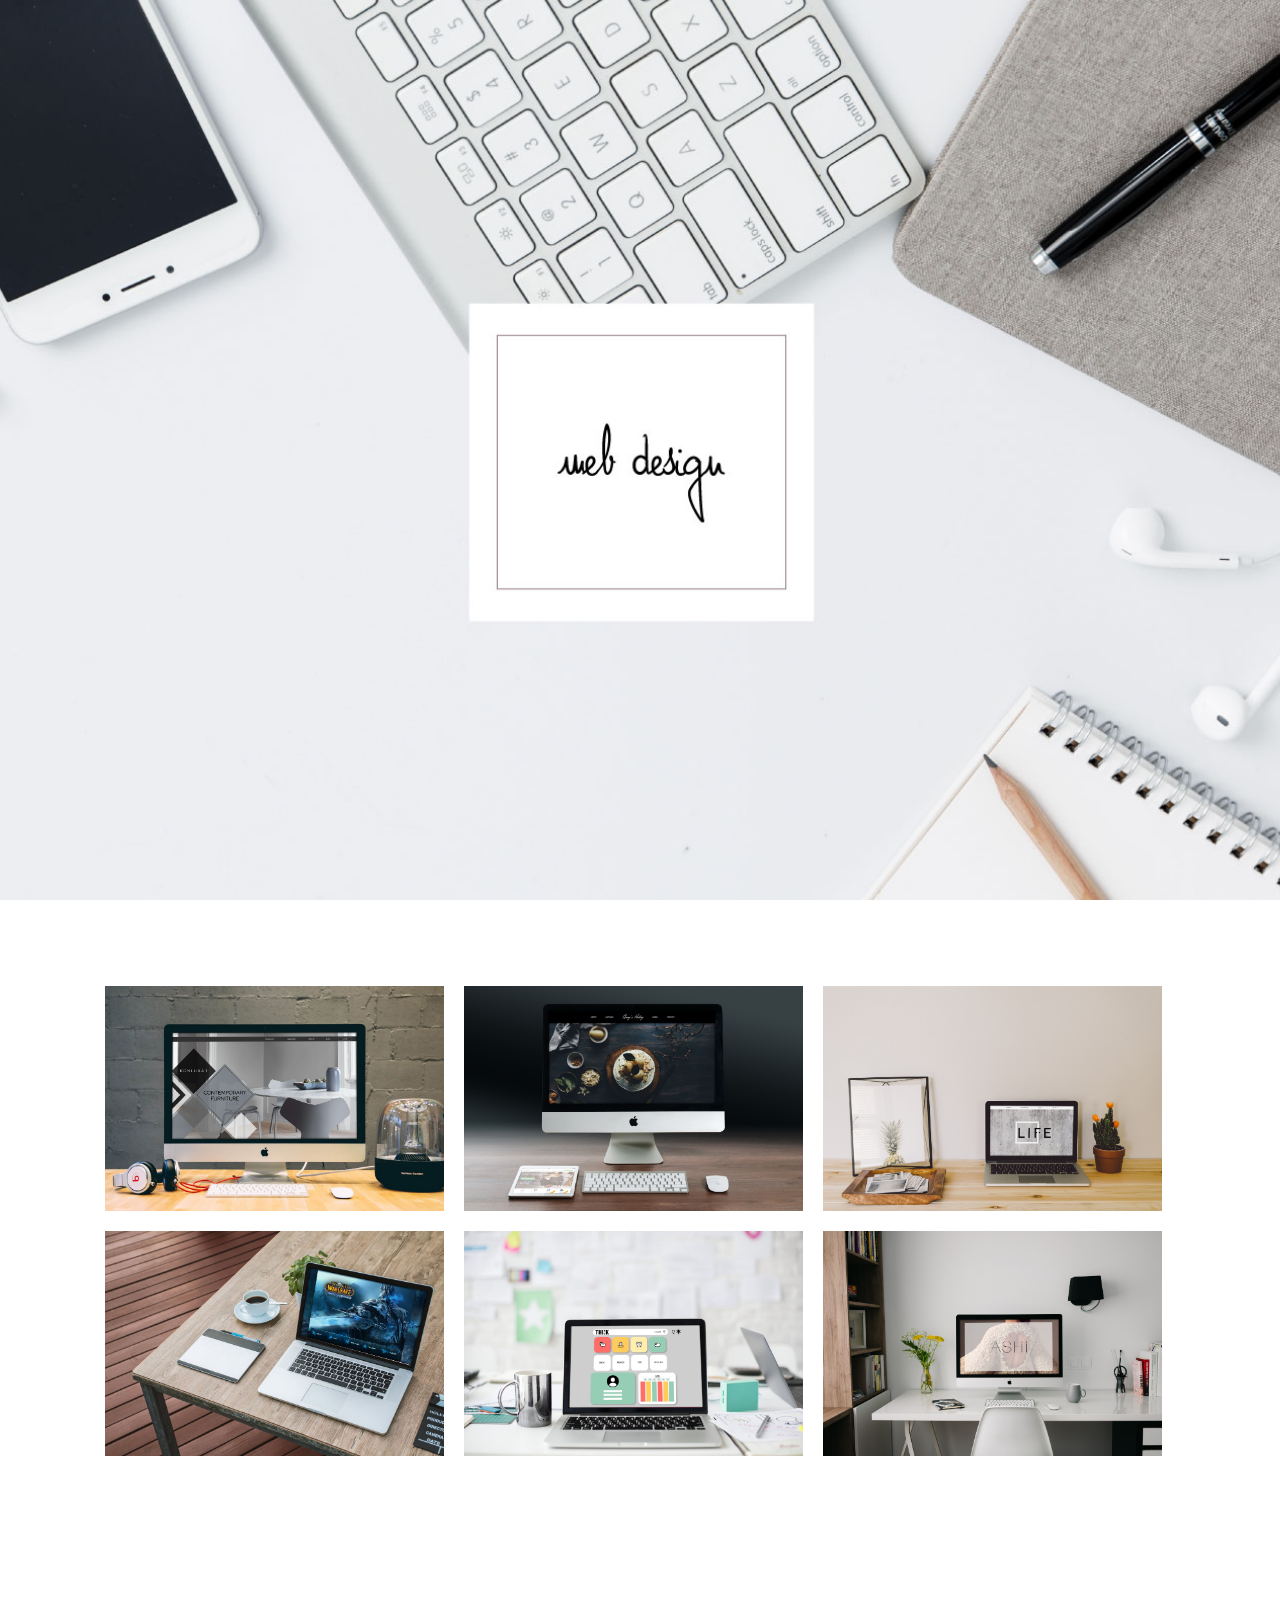
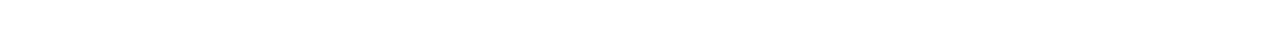
<file: web_design.html>
<!DOCTYPE html>
<html>
<head>
    <meta charset="utf-8">
    <meta http-equiv="X-UA-Compatible" content="IE=edge">
    <meta name="viewport" content="width=device-width, initial-scale=1">

    <meta name="Portfolio" content="Design">
    <meta name="AnneletVanHeerden" content="Web Design">
  <title>WEB DESIGN</title>



<!-- Fonts Link -->
    
    <link href="https://fonts.googleapis.com/css?family=Meddon" rel="stylesheet">
      
      <link href="https://fonts.googleapis.com/css?family=Open+Sans+Condensed:300" rel="stylesheet">

      <!-- CSS Link -->
    
        <link rel="icon" type="image/png" href="img/logo.png" />
    
      <link href="css/web.scss" rel="stylesheet" type="text/scss"> 
      
    <link href="css/web.css" rel="stylesheet" type="text/css">
    
    <link href="css/animate.css" rel="stylesheet" type="text/css">
  
    <!-- HTML5Shiv -->
<script src="https://oss.maxcdn.com/libs/html5shiv/3.7.0/html5shiv.js"></script>
    
</head>
<body>

    <!-- HEADER -->
    
        <header class="main_h">

    <div class="row">
        <a class="logo" href="#"><img src="img/logo.png" class="logo_text"></a>

        <div class="mobile-toggle">
            <span></span>
            <span></span>
            <span></span>
        </div>

        <nav>
            <ul>
                <li><a href="index.html">HOME</a></li>
                <li><a href="index.html#information">ABOUT ME</a></li>
                <li><a href="web_design.html">WEB</a></li>
                <li><a href="print_publishing.html">PRINT</a></li>
                <li><a href="videos.html">VIDEO</a></li>
                <li><a href="index.html#contact">CONTACT</a></li>
            </ul>
        </nav>

    </div>

</header>
    
    <div id="banner"></div>
    
     <!-- GALLERY WITH THUMBNAILS -->

<div id="top"></div>
<section class="gallery">
	<div class="row_2">
		<ul>
			<a href="#" class="close"></a>
			<li>
				<a href="#item01">
					<img src= "img/portfolio/web/thumbnails/bonluxat.jpg" alt="">
				</a>
			</li>

			<li>
				<a href="#item02">
					<img src="img/portfolio/web/thumbnails/bakery.jpg" alt="">
				</a>
			</li>

			<li>
				<a href="#item03">
					<img src="img/portfolio/web/thumbnails/life.jpg" alt="">
				</a>
			</li>
			<li>
				<a class="image" href="#item04">
					<img src="img/portfolio/web/thumbnails/wotlk.jpg" alt="">
				</a>
			</li>
			<li>
				<a class="image" href="#item05">
					<img src="img/portfolio/web/thumbnails/dashboard.jpg" alt="">
				</a>
			</li>
			<li>
				<a class="image" href="#item06">
					<img src="img/portfolio/web/thumbnails/ashi.jpg" alt="">
				</a>
			</li>
					</ul>
	</div> <!-- / row -->
    
     <!-- GALLERY PORT OPEN -->

	<!-- Item 01 -->
	<div id="item01" class="port">
	
		<div class="row_2">
			<div class="description">
				<h1>UX DESIGN</h1>
				<p>Learning to make a static UX design was the first step to learning web design. Ive always had a passion for interior decorating and wanted to do something with furniture. Loving contemporary things I made a layout for a site called Bonluxat that displayed modern furniture. Ultimatly this project was for learning how to create wireframes and static mockups.<br>
                <a href="https://drive.google.com/open?id=1ee9iQ42lNLNrc9fPrXtefFkZ_3W5qChO" class="pdf" target="_blank">VIEW PDF</a></p>
			</div>

				<img src="img/portfolio/web/thumbnails/bonluxat.jpg" alt="">
			</div>
		</div> <!-- / row -->

		<!-- Item 02 -->
	<div id="item02" class="port">
	
		<div class="row_2">
			<div class="description">
				<h1>WEBSITE REDESIGN</h1>
				<p>The first real coding project I ever did. We had to recreate a existing website, preferably a terrible one. I found a website called Amy's Pastries. I could not use anything from the website, the images of the products were low resolution and were not taken professionally. That meant I had the freedom of choosing my own dummy images. Knowing most baking websites are colourful and flashy, I decided to take a risk and create something that had a rustic look. <br>
                <a href="https://vana104.github.io/Web-Redesign/" target="_blank" class="pdf">VIEW DEMO</a></p>
			</div>
				<img src="img/portfolio/web/thumbnails/bakery.jpg" alt="">
		</div> <!-- / row -->

	</div> <!-- / Item 02 -->
    
    
    	<!-- Item 03 -->
	<div id="item03" class="port">
	
		<div class="row_2">
			<div class="description">
				<h1>RESPONSIVE DESIGN</h1>
				<p>The goal of this project was to learn responsive design using a 12 column grid. There is not much of a story behind the design, besides that its a simple life-style blog site. Its purpose was to be responsive for desktop, mobile and a tablet.<br>
                <a href="https://vana104.github.io/Responsive-Design/" target="_blank" class="pdf">VIEW DEMO</a></p>
			</div>
				<img src="img/portfolio/web/thumbnails/life.jpg" alt="">
		</div> <!-- / row -->

	</div> <!-- / Item 03 -->
    
        	<!-- Item 04 -->
	<div id="item04" class="port">
	
		<div class="row_2">
			<div class="description">
				<h1>EXPERIMENTAL WEB AND UI</h1>
				<p>A project were I first started using javascript and jquery. It was completely experimental, I wanted to create something different than my usual style. A flashy highly interactive site. I ended up creating a website that promotes my favourite game, World of Warcraft, focusing on the expansion, Wrath of The Lich King. The site just explores the features of the expansion using a lot of interactive content and animation.<br>
                <a href="https://vana104.github.io/WOTLK/index.html" class="pdf" target="_blank">VIEW DEMO</a></p>
			</div>
				<img src="img/portfolio/web/thumbnails/wotlk.jpg" alt="" >

		</div> <!-- / row -->

	</div> <!-- / Item 04 -->
    
            	<!-- Item 05 -->
	<div id="item05" class="port">
	
		<div class="row_2">
			<div class="description">
				<h1>DASHBOARD</h1>
				<p>The goal of this website was to use Vue.js to create a dashboard with certain elements. There had to be interactive graphs and a night and day-mode feature.<br>
                <a href="https://vana104.github.io/Dashboard/" class="pdf" target="_blank">VIEW DEMO</a></p>
			</div>
				<img src="img/portfolio/web/thumbnails/dashboard.jpg" alt="">

		</div> <!-- / row -->

	</div> <!-- / Item 05 -->
    
             	<!-- Item 06 -->
	<div id="item06" class="port">
	
		<div class="row_2">
			<div class="description">
				<h1>WORDPRESS DEVELOPMENT</h1>
				<p>Learning php and Wordpress in a month is a huge; Achievement Unlocked and #nosleep. The goal was to create a dynamic, editable custom Wordpress theme. Using Ashi Studios for my content, I created a simplistic site that is heavy image driven, ensuring the main focus is the creations of Ashi Studios.<br>
                <a href="http://anneletvanheerden.friendsof.design/" class="pdf" target="_blank">VIEW DEMO</a></p>
			</div>
				<img src="img/portfolio/web/thumbnails/ashi.jpg" alt="">

		</div> <!-- / row -->

	</div> <!-- / Item 06 -->
    
</section> <!-- / projects -->
    
     <!-- FOOTER WITH SOCIAL MEDIA LINK -->

<footer class="wow fadeInUp">
    <a href="https://web.facebook.com/annelet.vanheerden1" target="_blank">
    <img src="img/fb.png" class="media"></a>
      
    <a href="https://www.instagram.com/anneletvanheerden/" target="_blank">   
    <img src="img/insta.png" class="media" ></a> 
    
    <a href="https://za.pinterest.com/anneletvanheerd/" target="_blank">    
    <img src="img/pin.png"class="media"></a>
        
    <a href="https://www.linkedin.com/in/annelet-van-heerden-39822b151/" target="_blank">    
    <img src="img/link.png"class="media"></a> 
    <br>
    <p class="footer_reg">anneletvanheerden&copy;2017</p>
</footer>

     <!-- SCRIPT LINKS -->
    
<script src="https://ajax.googleapis.com/ajax/libs/jquery/1.12.1/jquery.min.js"></script>
<script src="https://kenwheeler.github.io/slick/slick/slick.js"></script>
<script type="text/javascript" src="js/wow.min.js"></script>
<script type="text/javascript" src="js/main.js"></script>
<!-- Global site tag (gtag.js) - Google Analytics -->
<script async src="https://www.googletagmanager.com/gtag/js?id=UA-118675922-1"></script>
<script>
  window.dataLayer = window.dataLayer || [];
  function gtag(){dataLayer.push(arguments);}
  gtag('js', new Date());

  gtag('config', 'UA-118675922-1');
</script>
      
</body>
</html>
</file>
<file: css/web.css>
@import url(nav.css);
@import url(footer.css);
* {
  -webkit-box-sizing: border-box;
  -moz-box-sizing: border-box;
  box-sizing: border-box; }

*:before, *:after {
  -webkit-box-sizing: border-box;
  -moz-box-sizing: border-box;
  box-sizing: border-box; }

body {
  font-family: "Open Sans Condensed", sans-serif;
  font-weight: 300;
  line-height: 1.5;
  color: #333;
  margin: 0 auto; }

p {
  font-size: 17px;
  font-weight: bold; }

#banner {
  width: 100%;
  height: 900px;
  background-image: url(../img/web.jpg);
  background-attachment: fixed;
  background-position: center;
  background-repeat: no-repeat;
  background-size: cover; }

a {
  color: #333; }

.pdf {
  margin-top: 55px;
  display: flex;
  font-weight: bold;
  justify-content: center;
  background-color: lightgray;
  width: 20%; }
  .pdf:hover {
    color: #A0787C;
    background-color: white;
    border-style: solid;
    border-width: 2px; }

.row_2 {
  width: 100%;
  max-width: 1170px;
  margin: 0 auto;
  padding: 0;
  clear: both;
  height: auto; }

.row_2 img {
  max-width: 100%;
  height: auto;
  padding: 0;
  margin: 0; }

.gallery ul li {
  float: left;
  margin: 0 0.87719%;
  overflow: hidden; }

.gallery {
  padding: 20px 0 25px;
  position: relative;
  overflow: hidden; }

.gallery ul {
  padding-top: 50px;
  position: relative; }

.gallery ul li {
  margin-bottom: 20px;
  width: 30%;
  position: relative; }

.gallery ul li a {
  display: block;
  position: relative;
  width: 100%;
  height: 100%;
  margin: 0;
  padding: 0;
  line-height: 0; }

.gallery ul li a:before {
  position: absolute;
  width: 32px;
  height: 32px;
  top: 40%;
  left: 50%;
  margin: -14px 0 0 -16px;
  background: url(data:image/svg+xml;utf8,%3C%3Fxml%20version%3D%221.0%22%20encoding%3D%22utf-8%22%3F%3E%0A%3C%21--%20Generator%3A%20Adobe%20Illustrator%2017.1.0%2C%20SVG%20Export%20Plug-In%20.%20SVG%20Version%3A%206.00%20Build%200%29%20%20--%3E%0A%3C%21DOCTYPE%20svg%20PUBLIC%20%22-//W3C//DTD%20SVG%201.1//EN%22%20%22http%3A//www.w3.org/Graphics/SVG/1.1/DTD/svg11.dtd%22%3E%0A%3Csvg%20version%3D%221.1%22%0A%09%20id%3D%22svg2%22%20xmlns%3Adc%3D%22http%3A//purl.org/dc/elements/1.1/%22%20xmlns%3Acc%3D%22http%3A//creativecommons.org/ns%23%22%20xmlns%3Ardf%3D%22http%3A//www.w3.org/1999/02/22-rdf-syntax-ns%23%22%20xmlns%3Asvg%3D%22http%3A//www.w3.org/2000/svg%22%20xmlns%3Asodipodi%3D%22http%3A//sodipodi.sourceforge.net/DTD/sodipodi-0.dtd%22%20xmlns%3Ainkscape%3D%22http%3A//www.inkscape.org/namespaces/inkscape%22%20inkscape%3Aversion%3D%220.48.4%20r9939%22%20sodipodi%3Adocname%3D%22icon-fullscreen.svg%22%0A%09%20xmlns%3D%22http%3A//www.w3.org/2000/svg%22%20xmlns%3Axlink%3D%22http%3A//www.w3.org/1999/xlink%22%20x%3D%220px%22%20y%3D%220px%22%20viewBox%3D%220%200%20960%20560%22%0A%09%20enable-background%3D%22new%200%200%20960%20560%22%20xml%3Aspace%3D%22preserve%22%3E%0A%3Csodipodi%3Anamedview%20%20borderopacity%3D%221%22%20pagecolor%3D%22%23ffffff%22%20bordercolor%3D%22%23666666%22%20objecttolerance%3D%2210%22%20gridtolerance%3D%2210%22%20guidetolerance%3D%2210%22%20showgrid%3D%22false%22%20fit-margin-top%3D%220%22%20fit-margin-left%3D%220%22%20inkscape%3Azoom%3D%227.375%22%20inkscape%3Acx%3D%22-5.1525424%22%20inkscape%3Acy%3D%2216%22%20id%3D%22namedview11%22%20inkscape%3Awindow-x%3D%22-8%22%20inkscape%3Awindow-y%3D%22-8%22%20fit-margin-right%3D%220%22%20inkscape%3Apageopacity%3D%220%22%20fit-margin-bottom%3D%220%22%20inkscape%3Awindow-width%3D%221366%22%20inkscape%3Awindow-height%3D%22706%22%20inkscape%3Awindow-maximized%3D%221%22%20inkscape%3Apageshadow%3D%222%22%20inkscape%3Acurrent-layer%3D%22svg2%22%3E%0A%09%3C/sodipodi%3Anamedview%3E%0A%3Cg%3E%0A%09%3Crect%20x%3D%22220%22%20y%3D%22260%22%20fill%3D%22%23FFFFFF%22%20width%3D%22536%22%20height%3D%2224%22/%3E%0A%3C/g%3E%0A%3Cg%3E%0A%09%3Crect%20x%3D%22476%22%20y%3D%224%22%20fill%3D%22%23FFFFFF%22%20width%3D%2224%22%20height%3D%22556%22/%3E%0A%3C/g%3E%0A%3C/svg%3E%0A) no-repeat;
  content: "";
  opacity: 0;
  z-index: 1;
  -webkit-transition: all 0.3s linear;
  -moz-transition: all 0.3s linear;
  transition: all 0.3s linear; }

.gallery ul li a:hover:before {
  top: 50%;
  opacity: 1; }

.gallery ul li a:after {
  position: absolute;
  width: 100%;
  top: 0;
  bottom: 0;
  background: rgba(0, 0, 0, 0.3);
  content: "";
  opacity: 0;
  -webkit-transition: all 0.3s linear;
  -moz-transition: all 0.3s linear;
  transition: all 0.3s linear; }

.gallery ul li a:hover:after {
  opacity: 1; }

.port {
  position: absolute;
  width: 100%;
  height: 100%;
  top: 0;
  left: 0;
  padding-top: 100px;
  background: #ffffff;
  background-color: #fafafa;
  z-index: 103;
  visibility: hidden;
  -webkit-transform: translateY(-100%);
  transform: translateY(-100%);
  -webkit-transition: all 0.5s ease-in-out;
  -moz-transition: all 0.5s ease-in-out;
  transition: all 0.5s ease-in-out; }

.port img {
  width: 50%; }

.port .description {
  float: left;
  width: 50%;
  max-height: 100%;
  padding: 0 40px 40px;
  overflow: auto; }

.port h1 {
  font-size: 35px;
  line-height: 2.3;
  padding: 0; }

.port > * {
  opacity: 0;
  -webkit-transition: all 0.5s linear;
  -moz-transition: all 0.5s linear;
  transition: all 0.5s linear; }

.port.item_open {
  visibility: visible;
  -webkit-transform: translateY(0%);
  transform: translateY(0%);
  -webkit-transition: all 0.4s ease-in-out;
  -moz-transition: all 0.4s ease-in-out;
  transition: all 0.4s ease-in-out;
  height: 856px;
  margin-bottom: 20px; }

.port > * {
  opacity: 1;
  -webkit-transition-delay: 0.5s;
  transition-delay: 0.5s; }

.close {
  width: 21px;
  height: 21px;
  background: url(data:image/svg+xml;utf8,%3C%3Fxml%20version%3D%221.0%22%20encoding%3D%22utf-8%22%3F%3E%0A%3C%21--%20Generator%3A%20Adobe%20Illustrator%2017.1.0%2C%20SVG%20Export%20Plug-In%20.%20SVG%20Version%3A%206.00%20Build%200%29%20%20--%3E%0A%3C%21DOCTYPE%20svg%20PUBLIC%20%22-//W3C//DTD%20SVG%201.1//EN%22%20%22http%3A//www.w3.org/Graphics/SVG/1.1/DTD/svg11.dtd%22%3E%0A%3Csvg%20version%3D%221.1%22%0A%09%20id%3D%22svg2%22%20xmlns%3Adc%3D%22http%3A//purl.org/dc/elements/1.1/%22%20xmlns%3Acc%3D%22http%3A//creativecommons.org/ns%23%22%20xmlns%3Ardf%3D%22http%3A//www.w3.org/1999/02/22-rdf-syntax-ns%23%22%20xmlns%3Asvg%3D%22http%3A//www.w3.org/2000/svg%22%0A%09%20xmlns%3D%22http%3A//www.w3.org/2000/svg%22%20xmlns%3Axlink%3D%22http%3A//www.w3.org/1999/xlink%22%20x%3D%220px%22%20y%3D%220px%22%20viewBox%3D%220%200%2021%2021%22%0A%09%20enable-background%3D%22new%200%200%2021%2021%22%20xml%3Aspace%3D%22preserve%22%3E%0A%3Cg%20id%3D%22layer1%22%20transform%3D%22translate%280%2C-1031.3622%29%22%3E%0A%09%3Cpath%20id%3D%22path2987%22%20fill%3D%22none%22%20stroke%3D%22%23000000%22%20d%3D%22M0%2C1031.4l21%2C21%22/%3E%0A%09%3Cpath%20id%3D%22path2989%22%20fill%3D%22none%22%20stroke%3D%22%23000000%22%20d%3D%22M21%2C1031.4l-21%2C21%22/%3E%0A%3C/g%3E%0A%3C/svg%3E%0A%0A) no-repeat;
  position: absolute;
  right: 10px;
  top: -121px;
  opacity: 1;
  z-index: 1004;
  -webkit-transition: all 0.1s ease-in-out;
  -moz-transition: all 0.1s ease-in-out;
  transition: all 0.1s ease-in-out; }

.item_open .close {
  opacity: 1;
  top: 0px;
  -webkit-transition: all 0.3s ease-in-out;
  -moz-transition: all 0.3s ease-in-out;
  transition: all 0.3s ease-in-out; }

@media only screen and (max-width: 768px) {
  .port {
    padding-bottom: 20px !important; }

  .gallery ul li {
    width: 40.24561% !important;
    margin-left: 30px !important; }

  .gallery ul li {
    float: left;
    margin: 20px 0.87719%;
    overflow: hidden;
    margin-left: 50px; }

  .port.item_open {
    height: auto !important; }

  .port .description {
    width: 100% !important;
    text-align: center;
    float: left;
    max-height: 100%;
    padding: 0 40px 0px;
    overflow: auto; }

  .port img {
    display: flex;
    margin: 0 auto;
    width: 50%; }

  .gallery ul {
    padding-top: 0px;
    position: relative; }

  .pdf {
    margin: 35px auto;
    display: flex;
    font-weight: bold;
    justify-content: center; } }
@media only screen and (max-width: 425px) {
  .gallery ul li {
    width: 100% !important;
    margin-left: 0px !important;
    margin: 10px 0.87719%; }

  .port .description {
    width: 95% !important;
    text-align: center; }

  .pdf {
    justify-content: center; }

  .port img {
    width: 50% !important; }

  .gallery ul {
    padding-top: 0px;
    position: relative; } }
@media only screen and (max-width: 375px) {
  .gallery ul li {
    width: 88% !important;
    margin-left: 0px !important;
    margin: 10px 0.87719%; }

  .port .description {
    width: 100% !important;
    text-align: center; }

  .port img {
    width: 100% !important; } }
@media only screen and (max-width: 320px) {
  .gallery ul li {
    width: 100% !important;
    margin-left: -22px !important;
    margin: 10px 0.87719%; } }

/*# sourceMappingURL=web.css.map */
</file>
